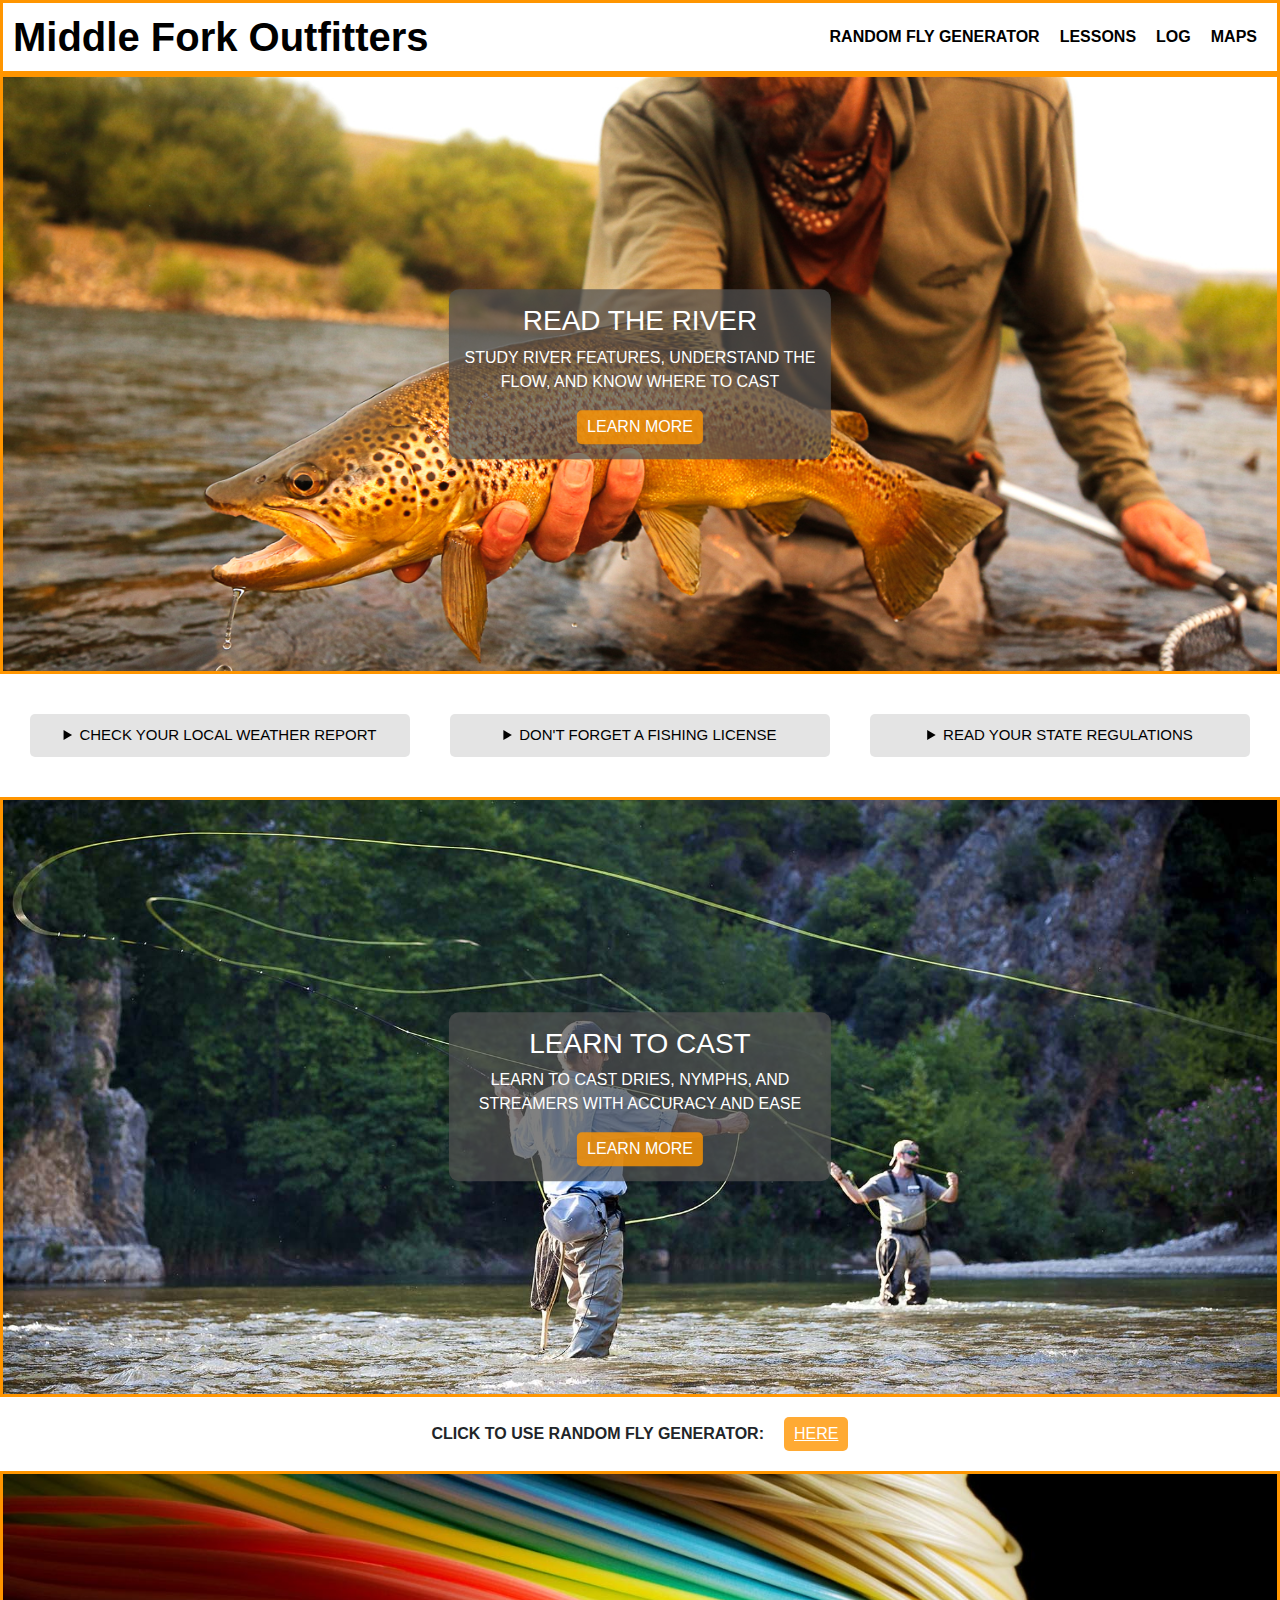
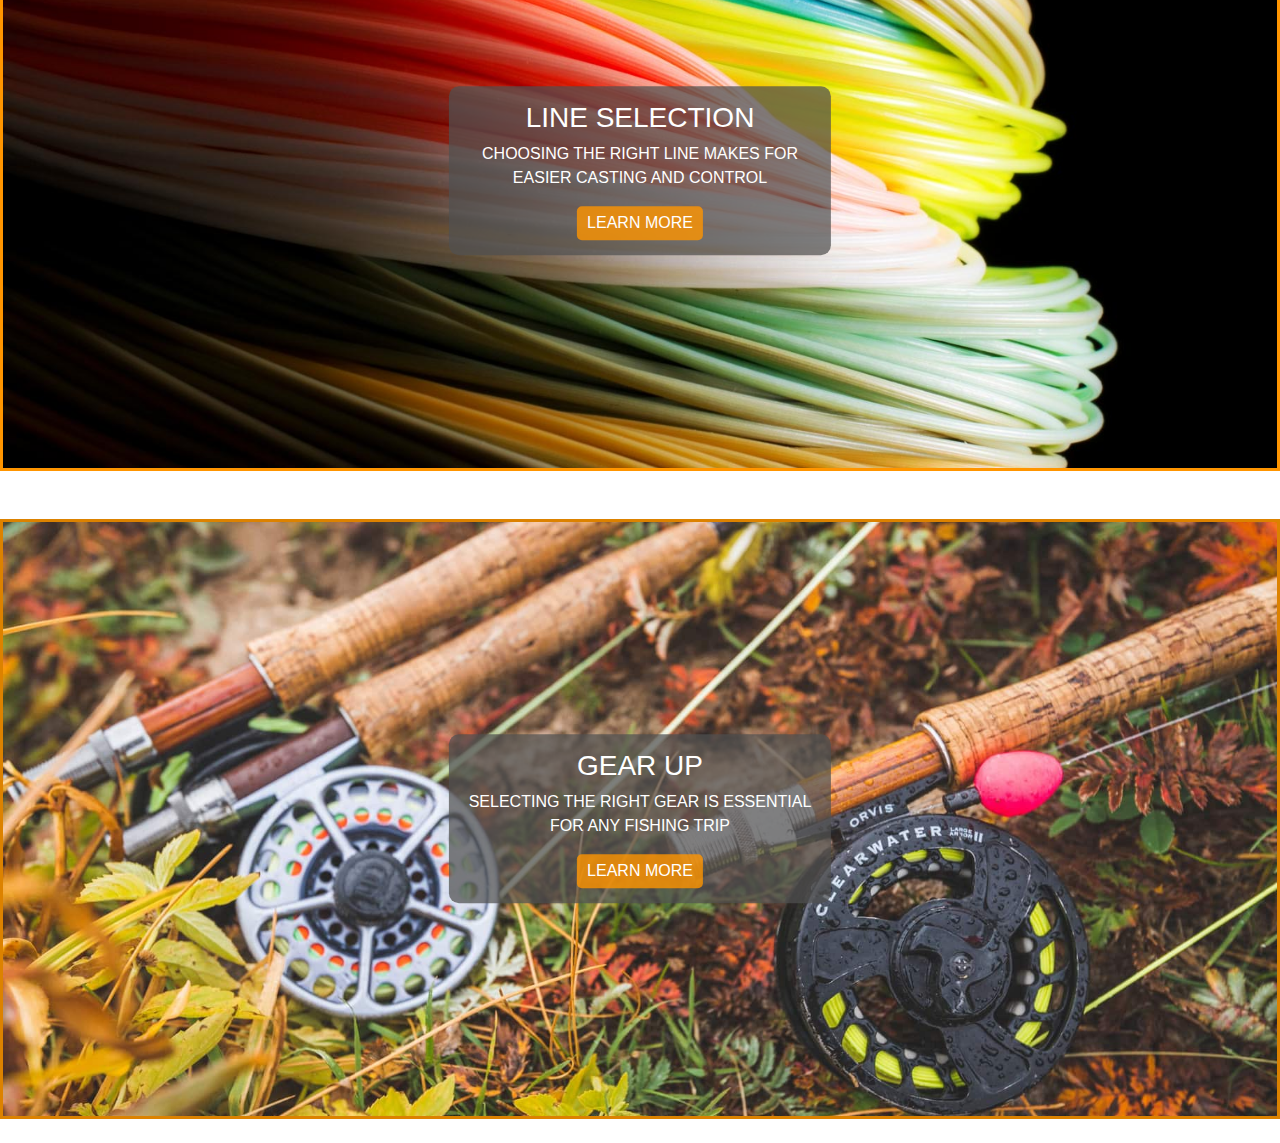
<file: Final_Project/index.html>
<!DOCTYPE html>
<html lang="en">
<head>
    <meta charset="UTF-8">
    <meta name="description" content="A website with a random fly selector, information, and lessons">
    <meta name="author" content="Tom Cocker">
    <meta name="viewport" content="width=device-width, initial-scale=1.0">

    <link rel="stylesheet" href="css_main.css"> <!-- CSS file link -->
    <link rel="stylesheet" href="https://cdn.jsdelivr.net/npm/bootstrap@5.3.3/dist/css/bootstrap.min.css" 
    integrity="sha384-QWTKZyjpPEjISv5WaRU9OFeRpok6YctnYmDr5pNlyT2bRjXh0JMhjY6hW+ALEwIH" 
    crossorigin="anonymous"> <!-- Bootstrap CSS CDN link -->

    <title>Middle Fork Outfitters</title> <!-- Title -->
    
</head>
<body>
    <header> 
        <h1>Middle Fork Outfitters</h1>
        <div class="navbar">
            <a href="#" class="flyGeneratorBtn">RANDOM FLY GENERATOR</a>
            <a href="lessons.html">LESSONS</a>
            <a href="logs">LOG</a>
            <a href="maps.html">MAPS</a>
        </div>
    </header>

    <div class="background-section background-section1">
        <div class="transparent-box">
            <h3>READ THE RIVER</h3>
            <p>STUDY RIVER FEATURES, UNDERSTAND THE FLOW, AND KNOW WHERE TO CAST</p>
            <button class="learn-more-btn">LEARN MORE</button>
        </div>
    </div>

    <div class="collapsible-wrapper">
        <div class="collapsible-container">
            <details>
                <summary>CHECK YOUR LOCAL WEATHER REPORT</summary><br>
                <p>It's essential to research weather reports before going out. Rising water levels, water visibility,
                    and water temperature are all impacted by rain, melting snow, or drought. Weather also impacts 
                    insect hatches which impact what we tie on and what the fish are biting. In any water system, the fish
                    will react to changes in weather as much as we do, so know what to expect before leaving the house.</p>
                <p>Find your local report <a href="https://www.weather.gov/"> HERE</a></p>
            </details>
        </div>

        <div class="collapsible-container">
            <details>
                <summary>DON'T FORGET A FISHING LICENSE</summary><br>
                <p>  Fishing licenses are not only a legal requirement, but also fund the respective states
                    fish and wildlife department. These departments regulate our waterways, protect fish spawning
                    areas, and enforce the laws that will allow fish to stay here for generations to come. Without 
                    these state agencies, salmon/trout conservation would be privatized or non-existent, leading to 
                    a collapse of a species and the collapse of countless ecosystems.</p>
                <p>Find your state <a href="https://www.fws.gov/initiative/fishing/purchase-fishing-license"> HERE</a></p>
            </details>
        </div>
        
        <div class="collapsible-container">
            <details>
                <summary>READ YOUR STATE REGULATIONS</summary> <br>
                <p>Fishing regulations are created and enforced for a reason. Without them, certain species may be 
                    overfished. Other species, like seals, bears, and eagles also rely on fish for sustanance before 
                    the winter. Between us and them, the fish populations must be controlled to ensure they are here 
                    for the next season. Remember to read and practice proper handling and netting ettiquite to further
                    protect fish.</p>
                <p>Find your state regulations <a href="https://www.eregulations.com/"> HERE</a></p>
            </details>
        </div>
    </div>

    <div class="background-section background-section2">
        <div class="transparent-box">
            <h3>LEARN TO CAST</h3>
            <p>LEARN TO CAST DRIES, NYMPHS, AND STREAMERS WITH ACCURACY AND EASE</p>
            <button class="learn-more-btn">LEARN MORE</button>
        </div>
    </div>

    <div class="segment-container">
        <div class="segment-text">CLICK TO USE RANDOM FLY GENERATOR:</div>
        <a href="#" id="flyGeneratorBtn" class="segment-button">HERE</a>
    </div>

    <div class="background-section background-section3">
        <div class="transparent-box">
            <h3>LINE SELECTION</h3>
            <p>CHOOSING THE RIGHT LINE MAKES FOR EASIER CASTING AND CONTROL</p>
            <button class="learn-more-btn">LEARN MORE</button>
        </div>
    </div><br><br>
    
    <div class="background-section background-section4">
        <div class="transparent-box">
            <h3>GEAR UP</h3>
            <p>SELECTING THE RIGHT GEAR IS ESSENTIAL FOR ANY FISHING TRIP</p>
            <button class="learn-more-btn">LEARN MORE</button>
        </div>
    </div>

    <div id="flyGeneratorPopup" class="popup">
        <div class="popup-content">
            <span class="close">&times;</span>
            <h2>RANDOM FLY GENERATOR</h2>
            <p>This tool generates random flies to experiment with in any given season.</p>
            <input type="text" id="input_season" placeholder="Enter the Season..." class="season-input">
            <button id="search_button" class="submit-btn">GENERATE</button>
            <div id="search_results"></div>
        </div>
    </div><br>

    <script src="https://cdn.jsdelivr.net/npm/bootstrap@5.3.3/dist/js/bootstrap.bundle.min.js" 
    integrity="sha384-YvpcrYf0tY3lHB60NNkmXc5s9fDVZLESaAA55NDzOxhy9GkcIdslK1eN7N6jIeHz" 
    crossorigin="anonymous"></script> <!-- Bootstrap JS CDN link -->
    <script src="https://code.jquery.com/jquery-3.7.1.min.js" 
    integrity="sha256-/JqT3SQfawRcv/BIHPThkBvs0OEvtFFmqPF/lYI/Cxo=" 
    crossorigin="anonymous"></script> <!-- jquery CDN link -->
    <script src="js_main.js"></script> <!-- javascript file link -->
</body>
</html>
</file>
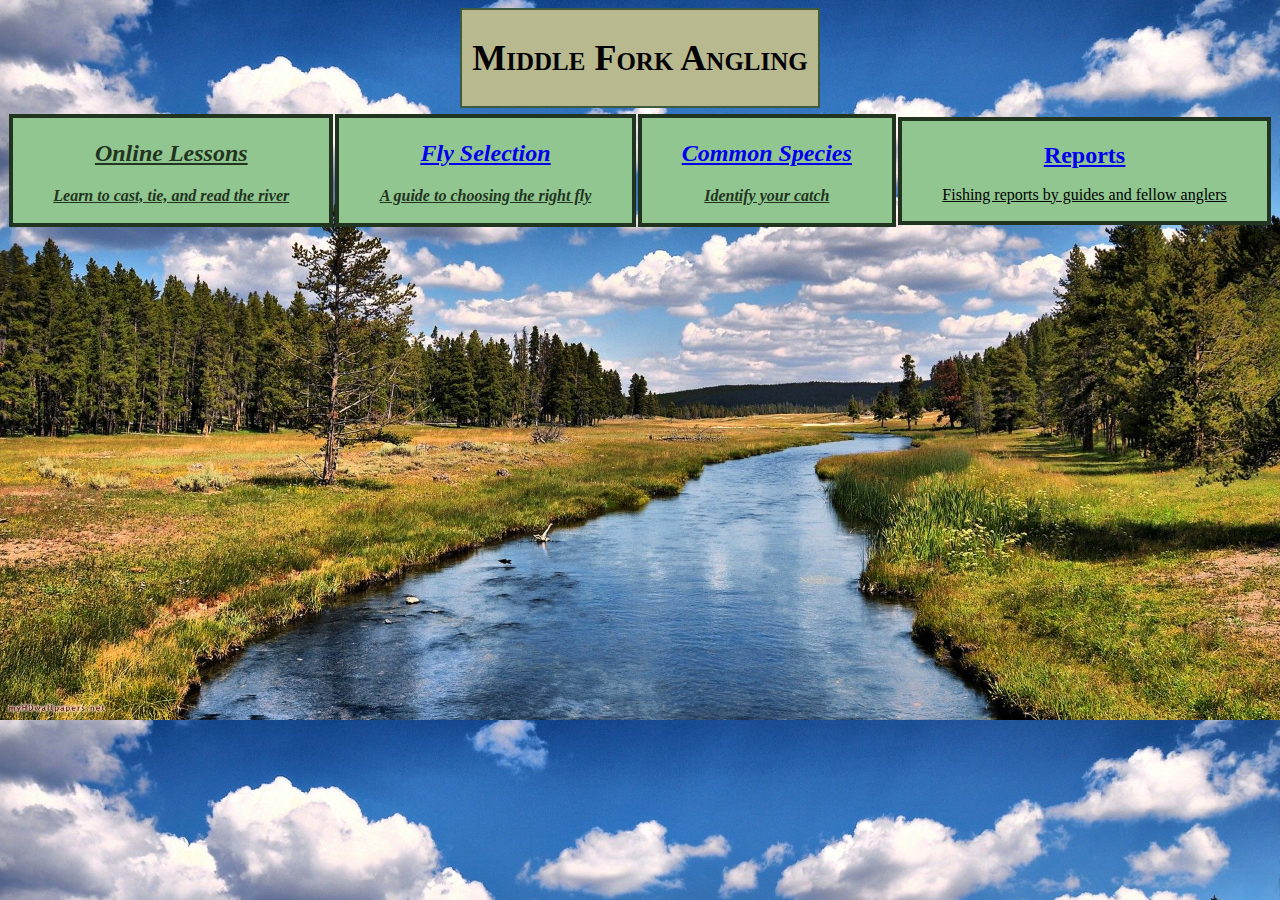
<file: Assignment2/CS290 Assignment 2 (CSS Implemenation).html>
<!DOCTYPE html>
<!--sets language to English-->
<html lang="en">
<head>
    <!--set metadata-->
    <meta charset="UTF-8">
    <meta name="description" content="An online source for everything fly fishing!">
    <meta name="author" content="Tom Cocker">
    <meta name="viewport" content="width=device-width, initial-scale=1.0">
    <title>MFAngling</title>

    <style>
        /* id attribute for main page header */
        #header {
            /* background,border, and font/text styling for main header */
            background-color: rgb(185, 185, 144); 
            color: rgb(4, 3, 3);
            border: 2px solid rgba(62, 92, 61);
            width: 350px;
            padding: 3px;
            margin-bottom: 5px;
            text-align: center;
            font-size: 18px;
            font-family: "Times New Roman", Times, serif;
            font-variant: small-caps;
        } 

        /* flex container to put header2 class in horizontal rows */
        .header2flex {
            display: flex; 
            align-items: center; 
            justify-content: center; 
        }

        /* class attribute for all dropdown tabs */
        .header2 {
            background-color: rgb(145, 198, 144);
            color: rgb(0, 0, 0);
            border: 4px solid rgb(33, 52, 32);
            margin: 1px; 
            padding: 2px; 
            text-decoration: underline;
            flex-grow: 1; 
            text-align: center; 
        }

        /* attribute selector for elements with dropdown role */
        [role="dropdown"] {
            /* font weight, style, and color */
            font-weight: bold; 
            font-style: italic; 
            color:rgb(33, 52, 32); 
        }

        /* class to update font family of report header*/
        .report {
            /* font family and spacing between text */
            font: italic small-caps normal Georgia, serif;
            line-height: 1;
        }

        /* adds background image to page */
        body {
            background-image: url('river.jpg'); /* inputs image from files */
            background-size: cover; /* background covers entire page */
        } 
    </style>
</head>

<body>
    <!-- creates and centers header with id attributes -->
    <center>
    <header id="header">
        <h1>Middle Fork Angling</h1>
    </header>
    </center>

    <!-- calls header2flex class to allign header2 elements horizontally -->
    <div class="header2flex">

    <!-- styles headers according to header2 class and dropdown role -->
        <div class="header2" role="dropdown">
            <h2>Online Lessons</h2>
            <p>Learn to cast, tie, and read the river</p>
        </div>

        <div class="header2" role="dropdown">
            <!-- makes title of tab a hyperlink to more information-->
            <h2><a href="https://www.hatchmag.com/articles/choosing-your-fly/7713579">Fly Selection</a></h2>
            <p>A guide to choosing the right fly</p>
        </div>

        <div class="header2" role="dropdown">
            <h2><a href="https://drifthook.com/blogs/discover/what-type-of-fish-do-you-catch-fly-fishing">Common Species</a></h2>
            <p>Identify your catch</p>
        </div>

    <!-- styles according to header2 and report class -->
        <div class="header2 report">
            <h2><a href="https://fishingreports.orvis.com/west/oregon">Reports</a></h2>
            <p>Fishing reports by guides and fellow anglers</p>
        </div>
    </div>
</body>
</html>
</file>
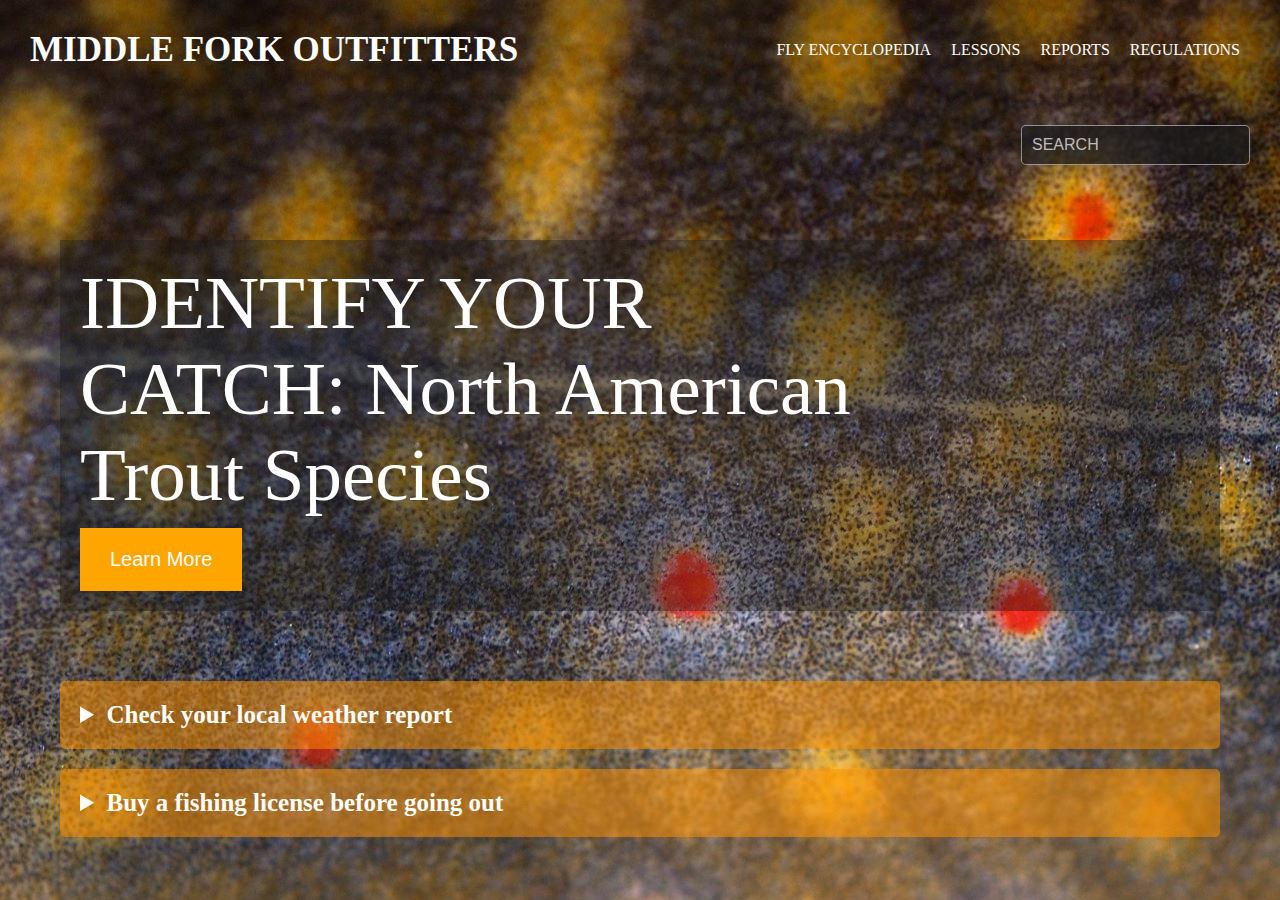
<file: Assignment3/Assignment3.html>
<!DOCTYPE html> 
<html lang="en"> 

<head>
    <meta charset="UTF-8"> 
    <meta name="description" content="An online source for everything fly fishing!"> 
    <meta name="author" content="Tom Cocker"> 
    <meta name="viewport" content="width=device-width, initial-scale=1.0"> <!-- changes webpage size depending on device -->

    <title>MFAngling</title> <!-- title of webpage -->

    <style> /* CSS styles */
        
        body {
            background-image: url('Trout_Background.jpg'); /* imports background image from file */
            background-repeat: no-repeat;
            background-size: auto;
            margin: 0; /* sets margin for body/background */
        }

        header {
            display: flex; /* uses flex to allow objects in header to change size to fit in area */
            justify-content: space-between; 
            align-items: center; /* aligns header text to center of box */
            padding: 30px; 
            color: white; /* white text color */
        }

        header h1 {
            font-size: 35px; /* font size for title */
            margin: 0; 
            padding: 0; 
        }

        /* CSS styling for the navigation bar */
        .navbar {
            display: flex; /* uses flex to alin navigation bar in the same row */
        }

        .navbar a, .dropdown {
            -webkit-transition: color 0.4s ease; /* color change effect for webkit browsers */
            transition: color 0.4s ease; /* transition effect */
            color: white; /* white text color */
            text-decoration: none; /* no decoration when the headers of linked */
            padding: 0 10px; 
        }

        .navbar a:hover, .dropdown:hover {
            color: #ffa500; /* when hovered, text changes from white to orange */
        }

        /* CSS styling for the dropdown bar */
        .dropdown-content {
            display: none; /* doesn't show dropdown unless interacted with */
            position: absolute; /* places dropdown directly below the navigation bar title */
            background-color: rgb(231, 139, 0); 
            width: 160px; /* fixed width */
            height: 140px; /* fixed height */
            overflow: auto; /* includes scroll tab if the information doesn't fit fixed height/width */
            z-index: 1; /* puts dropdown above other text, background, etc */
        }

        .dropdown-content a {
            display: block; /* displays element as block element */
            padding: 12px 16px; 
        }

        .dropdown:hover .dropdown-content {
            display: block; /* hovering mouse drops the dropdown menu */
        }

        /* CSS styling for search box */
        .search_box {
            display: flex; 
            justify-content: flex-end; /* aligns search box at the right of screen */
            padding: 25px 30px; 
        }

        .search {
            padding: 10px; 
            font-size: 16px; /* font size for text box */
            border: 1px solid rgba(255, 255, 255, 0.5); /* border of search box */
            border-radius: 5px; /* rounds edges of search box */
            color: white; /* white text color */
            background-color: rgba(27, 27, 27, 0.7); /* background color of serach box*/
        }

        .search::placeholder {
            color: rgba(255, 255, 255, 0.7); /* sets text color before typign in search box */
        }

        /* CSS styling for information box */
        .intro-section {
            display: flex; 
            float: left; /* puts the information box on the left side */
            flex-direction: column; /* stacks text/objects vertically */
            align-items: flex-start; /* puts information in the box on left side of box */
            padding: 20px; 
            color: white; /* white text color */
            background-color: rgba(27, 27, 27, 0.402); /* background color with transparency */
            margin: 50px 60px; 
            box-sizing: border-box; 
        }

        .intro-text {
            font-size: 75px; /* font size for information box */
            width: 75%; /* only 75% of box can be taken by text/images */
            margin-bottom: 10px; 
            box-sizing: border-box; 
        }

        .learn-more-btn {
            padding: 20px 30px; 
            background-color: orange; 
            color: white; 
            border: none; 
            cursor: pointer; /* switches cursor type when box is highlighted */
            white-space: nowrap; /* prevents text wrapping */
            float: none; 
            font-size: 20px; 
            box-sizing: border-box; 
        }

        .clear-floats {
            clear: both; /* clears floats, adding space */
        }

        /* CSS styling for collapsible containers */
        .collapsible-container details {
            margin: 20px 60px; 
            background-color: rgba(255, 145, 0, 0.521); 
            color: white; 
            border-radius: 5px; 
            padding: 20px;  
        }

        .collapsible-container summary {
            cursor: pointer; /* switches cursor type when box is highlighted */
            font-size: 25px; 
            font-weight: bold; 
        }

    </style>
</head>

<!-- more HTML-->
<body>
    <header>
        <h1>MIDDLE FORK OUTFITTERS</h1> <!-- title of website -->
        <div class="navbar">
            <div class="dropdown">
                FLY ENCYCLOPEDIA <!-- dropdown title -->
                <!-- links to respective information -->
                <div class="dropdown-content"> 
                    <a href="link">Streamers</a> 
                    <a href="link">Dry Flies</a>
                    <a href="link">Nymphs</a>
                </div>
            </div>

            <div class="dropdown">
                LESSONS <!-- dropdown title -->
                <div class="dropdown-content"> 
                    <!-- links to respective information -->
                    <a href="link">Casting</a> 
                    <a href="link">Knot Tying</a>
                    <a href="link">Fly Tying</a>
                    <a href="link">Gear Selection</a>
                    <a href="link">Reading Water</a>
                    <a href="link">Gear Repair</a>
                    <a href="link">etc</a>
                    <a href="link">etc</a>
                    <a href="link">etc</a>
                    
                </div>
            </div>

            <a href="link">REPORTS</a> <!-- link to reports forum -->
            <a href="link">REGULATIONS</a> <!-- link to local fishing regulations -->
        </div>
    </header>

    <div class="search_box">
        <input type="text" placeholder="SEARCH" class="search"> <!-- search box -->
    </div>

    <div class="intro-section">
        <div class="intro-text">IDENTIFY YOUR CATCH: North American Trout Species</div> <!-- opening eye catcher -->
        <button class="learn-more-btn">Learn More</button> <!-- button to linked information -->
    </div>

    <div class="clear-floats"></div> <!-- clears floats above, adding space -->

    <!-- collapsible containers with small bits of info -->
    <div class="collapsible-container">
        <details>
            <summary>Check your local weather report</summary> 
            <p>Make sure to check your local weather reports before heading out to the water.
                Rain, snow, and intense heat all impact the water visibility, insect hatches,
                and potential dangers of wading, heatstroke, and hypothermia.
            </p> 
        </details>
    </div>

    <div class="collapsible-container">
        <details>
            <summary>Buy a fishing license before going out</summary> 
            <p>Fishing licenses can be an inconvenient purchase for some. The money spent 
                helps regulate fisheries, stop poachers, and keep our water ways safe
                and healthy.
            </p> 
        </details>
    </div>

</body>
</html>
</file>
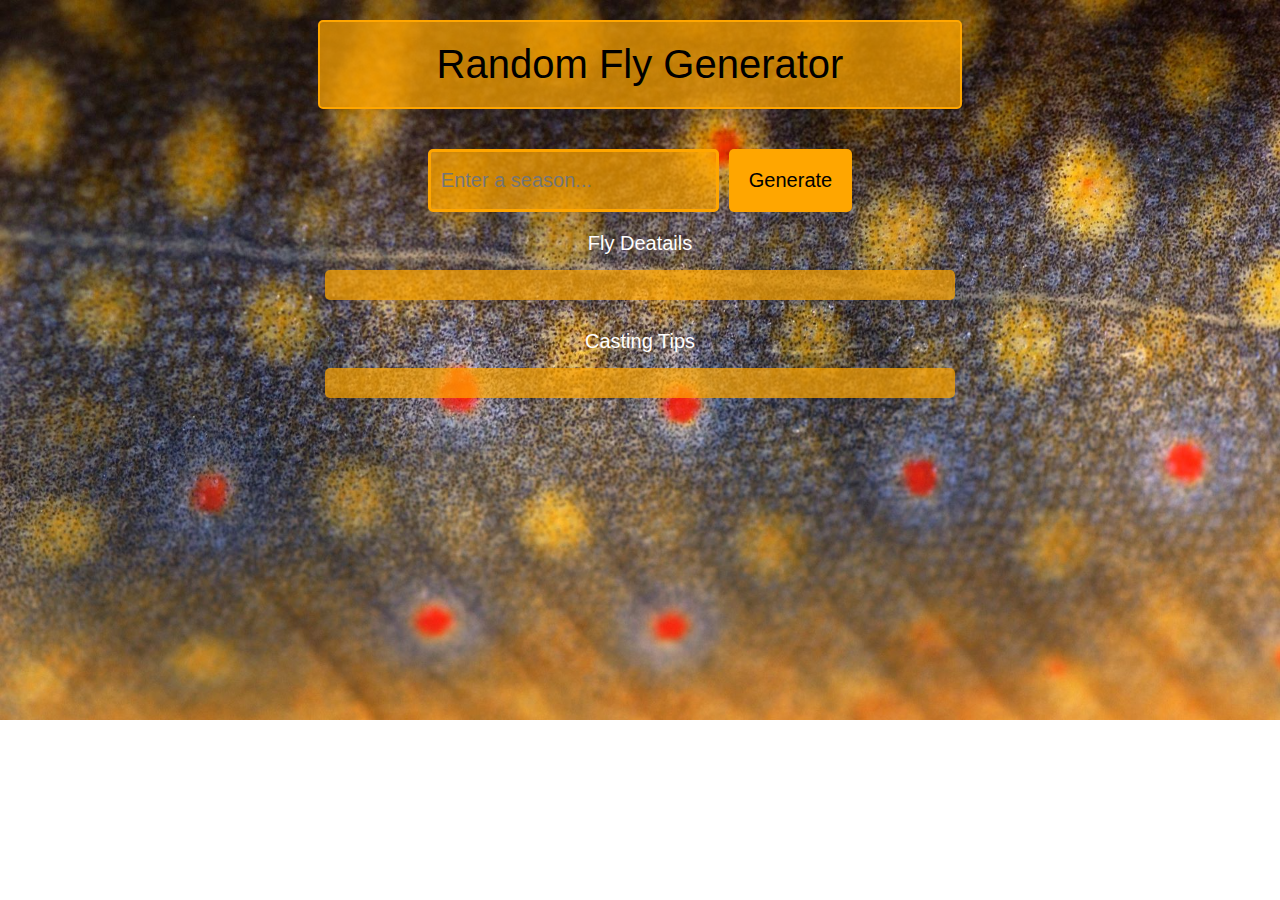
<file: Assignment4/A4_html.html>
<!DOCTYPE html>
<html lang="en">
<head>
    <meta charset="UTF-8">
    <meta name="viewport" content="width=device-width, initial-scale=1.0">
    <title>Random Fly Generator</title>
    <link rel="stylesheet" href="A4_CSS.css"> <!-- CSS file -->
</head>

<body>

    <div class="header"> 
        <header>Random Fly Generator</header> <!-- title for page -->
    </div>

    <div class="search_box">
        <input type="text" class="search" id="input_season" placeholder="Enter a season...">
        <button onclick="display_fly()">Generate</button> <!-- button to generate fly -->
    </div>

    <div class="result_title">Fly Deatails</div> <!-- title -->
    <div id="search_results"></div> <!-- random fly information -->

    <div class="result_title">Casting Tips</div> <!-- title -->
    <div id="casting_tips"></div> <!-- casting tips for type of fly -->

    <script src="A4_java.js"></script> <!-- JS file -->

</body>
</html>
</file>
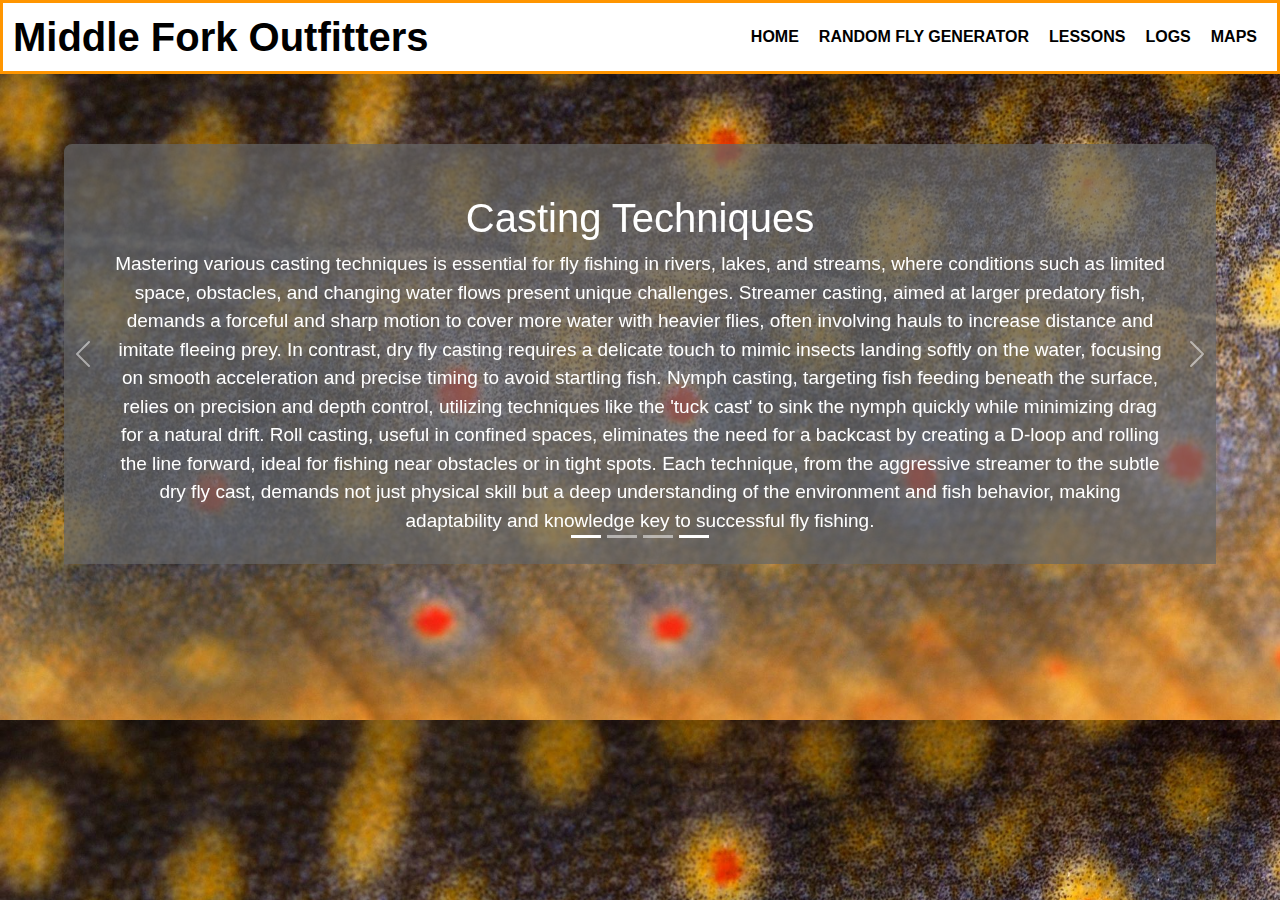
<file: Final_Project/lessons.html>
<!DOCTYPE html>
<html lang="en">
<head>
    <meta charset="UTF-8">
    <meta name="description" content="Lessons/Information Page">
    <meta name="author" content="Tom Cocker">
    <meta name="viewport" content="width=device-width, initial-scale=1.0">
    <title>Middle Fork Outfitters - Lessons</title>
    
    <link rel="stylesheet" href="css_main.css">
    <link href="https://cdn.jsdelivr.net/npm/bootstrap@5.3.3/dist/css/bootstrap.min.css" rel="stylesheet" 
    integrity="sha384-QWTKZyjpPEjISv5WaRU9OFeRpok6YctnYmDr5pNlyT2bRjXh0JMhjY6hW+ALEwIH" 
    crossorigin="anonymous">
</head>

<body class="secondary">
    <header>
        <h1>Middle Fork Outfitters</h1>
        <div class="navbar">
            <a href="index.html">HOME</a>
            <a href="#" class="flyGeneratorBtn">RANDOM FLY GENERATOR</a>
            <a href="lessons.html">LESSONS</a>
            <a href="logs">LOGS</a>
            <a href="maps.html">MAPS</a>
        </div>
    </header>

    <!-- bootstrap carousel -->
    <div id="carouselExampleIndicators" class="carousel slide" data-bs-ride="carousel">
        <div class="carousel-indicators">
          <button
            type="button"
            data-bs-target="#carouselExampleIndicators"
            data-bs-slide-to="0"
            class="active"
            aria-current="true"
            aria-label="Slide 1"
          ></button>
          <button
            type="button"
            data-bs-target="#carouselExampleIndicators"
            data-bs-slide-to="1"
            aria-label="Slide 2"
          ></button>
          <button
            type="button"
            data-bs-target="#carouselExampleIndicators"
            data-bs-slide-to="2"
            aria-label="Slide 3"
          ></button>
          <button
            type="button"
            data-bs-target="#carouselExampleIndicators"
            data-bs-slide-to="3"
            class="active"
            aria-label="Slide 4"
          ></button>
        </div>
        <div class="carousel-inner">
          <div class="carousel-item active">
            <div class="transparent-box3">
              <h1>Casting Techniques</h1>
              <p>Mastering various casting techniques is essential for fly fishing in rivers, lakes, and streams, 
                where conditions such as limited space, obstacles, and changing water flows present unique challenges. 
                Streamer casting, aimed at larger predatory fish, demands a forceful and sharp motion to cover more water 
                with heavier flies, often involving hauls to increase distance and imitate fleeing prey. In contrast, 
                dry fly casting requires a delicate touch to mimic insects landing softly on the water, focusing on 
                smooth acceleration and precise timing to avoid startling fish. Nymph casting, targeting fish feeding 
                beneath the surface, relies on precision and depth control, utilizing techniques like the 'tuck cast' 
                to sink the nymph quickly while minimizing drag for a natural drift. Roll casting, useful in confined
                spaces, eliminates the need for a backcast by creating a D-loop and rolling the line forward, ideal 
                for fishing near obstacles or in tight spots. Each technique, from the aggressive streamer to the 
                subtle dry fly cast, demands not just physical skill but a deep understanding of the environment 
                and fish behavior, making adaptability and knowledge key to successful fly fishing.</p>
            </div>
          </div>
          <div class="carousel-item">
            <div class="transparent-box3">
              <h1>Fly Line Selection</h1>
              <p>Choosing the right fly line is as critical to successful fly fishing as mastering casting techniques, 
                with each line type tailored to specific conditions and fishing styles. Weight-forward lines, ideal for 
                longer casts and windy conditions, help propel larger, heavier flies, such as streamers, with ease. 
                For delicate presentations, such as dry fly fishing where mimicking the gentle landing of an insect is 
                crucial, a double-taper line offers finesse and precision. When fishing nymphs in deep waters or swift 
                currents, sinking or sink-tip lines enable the flies to reach feeding zones near the riverbed, crucial 
                for enticing sub-surface feeding fish. Specialty lines, like shooting heads or level lines, cater to 
                specific scenarios, such as extreme distance casting or maintaining a consistent depth with minimal drag. 
                The choice of line directly impacts casting performance, fly presentation, and ultimately, the ability 
                to adapt to the dynamic environments of rivers, lakes, and streams. Understanding the interplay between 
                line characteristics and fishing conditions, from the stealth required for wary trout in clear, calm 
                waters to the power needed to combat wind and current, empowers anglers to select the most effective 
                line for any given situation, enhancing both the experience and the likelihood of a fruitful catch.</p>
            </div>
          </div>
          <div class="carousel-item">
            <div class="transparent-box3">
              <h1>Gear Selection</h1>
              <p>
                Selecting the appropriate fly fishing gear is pivotal for optimizing performance in diverse 
                angling environments. The choice of rod, reel, and line must align with the intended fishing style and 
                target species. A fast-action rod, offering greater casting distance and power, is ideal for battling 
                windy conditions and casting heavier flies, whereas a medium may be better suited for 
                presentations required in dry fly. The reel should complement the rod's weight and 
                balance, with a reliable drag system essential for managing hard-fighting fish. Line selection, tailored 
                to the fishing scenario, can range from floating lines for surface flies to various sinking lines for 
                deeper waters. Leaders and tippets, connecting the line to the fly, must be chosen based on the fly size 
                and the fish's wariness, with fluorocarbon options providing low visibility underwater. Additionally, 
                the selection of flies, from imitative patterns mimicking local insects to attractor patterns designed 
                to provoke strikes. Waders, vests, and other accessories should offer adaptability to changing weather. 
                By selecting each component of their gear, fly anglers enhance their ability to respond to the challenges 
                presented by various fishing locations, from mountain streams to coastal waters, thereby increasing their 
                chances of a successful fishing experience.</p>
            </div>
          </div>
          <div class="carousel-item">
            <div class="transparent-box3">
              <h1>Reading The Water</h1>
              <p>Understanding the complex interplay between a river's structure and the behavior of fish is crucial for anglers aiming
                to enhance their fishing success. Key features like boulders, log jams, deep holes, undercut banks, gravel beds, and natural
                drop-offs shape the river's ecosystem by providing ideal habitats and breeding grounds for fish. Similarly, the vegetation along riverbanks,
                including overhanging trees and submerged plants, forms shaded areas and complex environments ideal for fish to shelter 
                and hunt, particularly appealing in spring and summer due to the cooler, oxygenated water and rich food web available.

                Furthermore, obstacles such as logs and rocks disrupt water flow, forming eddies and pools that serve as sanctuaries for
                fish, especially during warmer months. Additionally, bends and curves in the river create deeper areas and
                expansive banks, slowing down water flow, allowing sediments to settle, and fostering a stable environment that attracts
                diverse aquatic life. Anglers who can skillfully navigate and present their bait around these strategic locations, 
                understanding how fish interact with their surroundings, significantly increase their odds of a fruitful catch, making 
                these features magnets for those in pursuit of the perfect fishing spot.</p>
            </div>
          </div>
        </div>
        <button class="carousel-control-prev" type="button" data-bs-target="#carouselExampleIndicators" data-bs-slide="prev">
          <span class="carousel-control-prev-icon" aria-hidden="true"></span>

          <span class="visually-hidden">Previous</span>
        </button>
        <button class="carousel-control-next" type="button" data-bs-target="#carouselExampleIndicators" data-bs-slide="next">
          <span class="carousel-control-next-icon" aria-hidden="true"></span>
          <span class="visually-hidden">Next</span>
        </button>
    </div>

    <div id="flyGeneratorPopup" class="popup">
        <div class="popup-content">
            <span class="close">&times;</span>
            <h2>RANDOM FLY GENERATOR</h2>
            <p>This tool generates random flies to experiment with in any given season.</p>
            <input type="text" id="input_season" placeholder="Enter season (e.g., Summer)" class="season-input">
            <button id="search_button" class="submit-btn">GENERATE</button>
            <div id="search_results"></div>
        </div>
    </div>

    <script src="https://cdn.jsdelivr.net/npm/bootstrap@5.3.3/dist/js/bootstrap.bundle.min.js" 
    integrity="sha384-YvpcrYf0tY3lHB60NNkmXc5s9fDVZLESaAA55NDzOxhy9GkcIdslK1eN7N6jIeHz" 
    crossorigin="anonymous"></script> <!-- bootstrap CDN link -->
    <script src="https://code.jquery.com/jquery-3.7.1.min.js" 
    integrity="sha256-/JqT3SQfawRcv/BIHPThkBvs0OEvtFFmqPF/lYI/Cxo=" 
    crossorigin="anonymous"></script> <!-- jquery CDN link -->
    <script src="js_main.js"></script> <!-- javascript file link -->
</body>
</html>
</file>
<file: Final_Project/css_main.css>
* {
    font-family: 'Trebuchet MS', sans-serif;
}

/* main body styles */
body {
    background-color: rgb(255, 255, 255); 
    margin: 0;
}

/* secondary body/background */
body.secondary {
    background-image: url('Trout_Background.jpg');
    background-repeat: repeat;
    background-size: cover;
    margin: 0;
    display: flex;
    flex-direction: column;
}

/* styles for main header */
header {
    display: flex;
    justify-content: space-between;
    align-items: center;
    padding: 10px;
    color: rgb(0, 0, 0);
    background-color: rgb(255, 255, 255);
    border: 3px solid rgb(255, 149, 0);
}

/* styles for h1 headers */
header h1 {
    font-weight: bold;
    font-size: 40px;
    margin: 0;
    padding: 0;
}

/* --------- STYLING FOR NAVBAR --------- */
.navbar {
    display: flex;
}

/* main navbar style */
.navbar a {
    -webkit-transition: color 1.5s ease;
    transition: color 0.5s ease;
    color: rgb(0, 0, 0);
    text-decoration: none;
    padding: 0 10px;
    font-weight: bold;
}

/* color change when hovored over */
.navbar a:hover {
    color: rgb(255, 149, 0);
}

/* --------- STYLING FOR LARGE IMAGE'S AND BUTTON ON MAINPAGE --------- */
.background-section {
    width: 100%;
    height: 600px; 
    background-repeat: no-repeat;
    background-size: cover;
    background-position: center;
    border-style: solid none;
    position: relative;
}
.background-section1 {
    background-image: url('intro1_image.jpg'); 
    border: 3px solid rgb(255, 149, 0);
}
.background-section2 {
    background-image: url('intro2_image.jpg'); 
    border: 3px solid rgb(255, 149, 0);
    
}
.background-section3 {
    background-image: url('intro3_image.jpg'); 
    border: 3px solid rgb(255, 149, 0);
}
.background-section4 { 
    background-image: url('intro4_image.png'); 
    border: 3px solid rgb(220, 130, 0);
}

/* style for transparent box that sits in middle */
.transparent-box {
    background-color: rgba(80, 80, 80, 0.725); 
    color: rgb(255, 255, 255);
    width: 30%; 
    padding: 15px;
    box-sizing: border-box;
    position: absolute; 
    top: 50%;
    left: 50%;
    transform: translate(-50%, -50%); 
    display: flex;
    flex-direction: column;
    align-items: center; 
    justify-content: center; 
    text-align: center;
    border-radius: 10px;
}

/* style for the "learn more button" */
.learn-more-btn{
    padding: 5px 10px; 
    background-color: rgba(255, 149, 0, 0.800); 
    color: white; 
    border: none; 
    cursor: pointer; 
    border-radius: 5px; 
    text-align: center;
}

/* changes color when hovored over */
.learn-more-btn:hover{
    background-color: rgba(230, 125, 0, 0.800);
}

/* --------- STYLING FOR MAINPAGE SEGMENT --------- */
.segment-container {
    display: flex; 
    align-items: center; 
    justify-content: center;
    padding: 10px; 
    margin: 10px 0; 
}

.segment-text {
    margin-right: 20px; 
    font-weight: bold;
}

.segment-button {
    /* "Here button" */
    padding: 5px 10px; 
    background-color: rgba(255, 149, 0, 0.800); 
    color: white; 
    border: none; 
    cursor: pointer; 
    border-radius: 5px; 
    text-align: center; 
}

.segment-button:hover {
    background-color: rgba(230, 125, 0, 0.800); 
}

.clear-floats {
    clear: both;
}

/* --------- STYLING FOR COLLAPSIBLE CONTAINERS --------- */
.collapsible-wrapper {
    display: flex;
    justify-content: space-around;
    flex-wrap: wrap;
    padding: 10px
}

.collapsible-container {
    flex: 1;
    min-width: 100px;
    box-sizing: border-box;
    padding: 20px;
}

.collapsible-container details {
    margin: 10px 0;
    background-color: rgba(226, 226, 226, 0.925);
    color: rgb(0, 0, 0);
    border-radius: 5px;
    padding: 10px;
    text-align: center;
}

.collapsible-container summary {
    cursor: pointer;
    font-size: 15px;
}

/* --------- STYLING FOR POPUP (Random Fly Generator) --------- */
.popup {
    display: none;
    position: fixed;
    z-index: 2;
    left: 0;
    top: 0;
    width: 100%;
    height: 100%;
    overflow: auto;
    background-color: rgba(0,0,0,0.4);
}

.popup-content {
    background-color: rgb(215, 129, 0);
    margin: 15% auto;
    padding: 20px;
    border: 1px solid rgb(0,0,0);
    width: 50%;
    position: relative;
    text-align: center;
    font-weight: bold;
}

/* close "x" in top right */
.close {
    color: rgb(0, 0, 0);
    float: right;
    font-size: 35px;
    font-weight: bold;
}
.close:hover, .close:focus {
    color: rgb(255, 255, 255);
    text-decoration: none;
    cursor: pointer;
}

/* search bar */
.season-input {
    width: 90%;
    padding: 12px 20px;
    margin: 8px 0;
    display: inline-block;
    border: 1px solid #ccc;
    box-sizing: border-box;
}

/* generate button */
.submit-btn {
    background-color: rgba(0, 0, 0, 0.800);
    color: white;
    padding: 14px 20px;
    margin: 8px 0;
    border: none;
    cursor: pointer;
    width: 100%;
}
.submit-btn:hover {
    opacity: 0.8;
}

/* --------- STYLING FOR CAROUSEL (LESSONS) --------- */
.carousel {
    position: center;
    margin-top: 70px; 
}

.carousel-inner {
    position: center;
}

.carousel-item {
    display: flex;
    justify-content: center; 
    align-items: center; 
    height: 420px; 
}

/* box containing text */
.transparent-box3 {
    background-color: rgba(102, 102, 102, 0.718); 
    color: rgb(255, 255, 255); 
    width: 90%; 
    margin: auto; 
    padding: 50px; 
    flex-direction: column;
    align-items: center; 
    justify-content: center; 
    text-align: center;
    border-radius: 8px;  
    font-size: 19px; 
}

/* bottom indicator bars */
.carousel-indicators [data-bs-target] {
    width: 10px; 
    height: 12px;  
    bottom: 20px;
}

/* previous button */
.carousel-control-prev {
    justify-content: flex-start; 
    margin-left: -1%; 
}

/* next button*/
.carousel-control-next {
    justify-content: flex-end; 
    margin-right: -1%; 
}

/* styling for map size/border */
.map-container {
    display: flex;
    align-items: center;
    justify-content: center;
    height: 100vh; 
    margin-bottom: 20px;
}

#map {
    height: 700px;
    width: 95%;
    border: 3px solid rgb(220, 130, 0);
}
</file>
<file: Assignment4/A4_CSS.css>
body {
    background-image: url('Trout_Background.jpg');
    background-repeat: no-repeat;
    background-size: cover; 
    margin: 0;
    font-family: Arial, sans-serif; 
    display: flex; 
    flex-direction: column; 
    align-items: center;  
}

.header {
    padding: 20px;
    font-size: 40px;
    text-align: center; 
    border: 2px solid rgb(255, 166, 0);
    border-radius: 5px;
    background-color: rgba(255, 166, 0, 0.712);
    width: 600px; 
    margin: 20px; 
}

.search_box {
    display: flex;
    justify-content: center; 
    margin-top: 20px;
    width: 100%; 
}

.search {
    padding: 10px;
    font-size: 20px;
    margin-right: 10px;
    border: 3px solid rgb(255, 166, 0);
    border-radius: 5px;
    background-color: rgba(255, 166, 0, 0.712);
}

button {
    padding: 20px;
    font-size: 20px;
    border: none;
    border-radius: 5px;
    color: rgb(0, 0, 0);
    background-color: rgb(255, 166, 0);
    cursor: pointer;
}

button:hover {
    background-color: rgb(255, 166, 0);
}

.result_title {
    color: white; 
    margin-top: 20px; 
    margin-bottom: 5px; 
    font-size: 20px;
    text-align: center; 
    width: 100%; 
}

#search_results, #casting_tips {
    margin-top: 30px;
    padding: 15px;
    background-color: rgba(255, 166, 0, 0.712);
    border-radius: 5px;
    color: rgb(0, 0, 0);
    width: 600px; 
    margin: 10px; 
}
</file>
